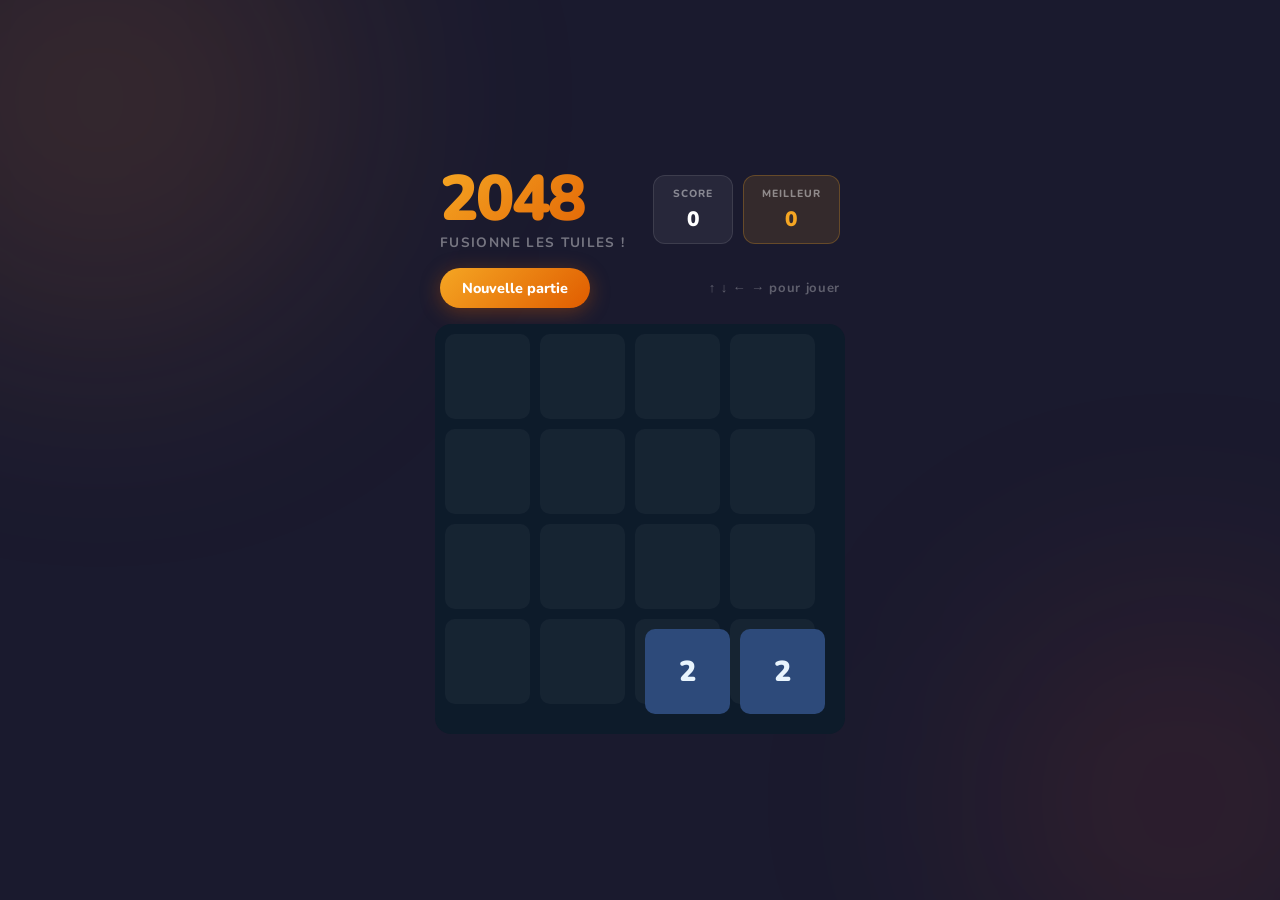
<file: index.html>
<!DOCTYPE html>
<html lang="fr">
<head>
  <meta charset="UTF-8">
  <meta name="viewport" content="width=device-width, initial-scale=1.0">
  <title>2048</title>
  <link rel="preconnect" href="https://fonts.googleapis.com">
  <link rel="preconnect" href="https://fonts.gstatic.com" crossorigin>
  <link href="https://fonts.googleapis.com/css2?family=Nunito:wght@700;800;900&display=swap" rel="stylesheet">
  <link rel="stylesheet" href="Style.css">
</head>
<body>

<div class="bg-glow bg-glow-1"></div>
<div class="bg-glow bg-glow-2"></div>

<div class="wrapper">

  <header class="header">
    <div class="title-block">
      <h1 id="MJ">2048</h1>
      <p class="subtitle">Fusionne les tuiles !</p>
    </div>
    <div class="stats">
      <div class="stat-box">
        <span class="stat-label">SCORE</span>
        <span class="stat-value" id="scoreid">0</span>
      </div>
      <div class="stat-box best-box">
        <span class="stat-label">MEILLEUR</span>
        <span class="stat-value" id="bestid">0</span>
      </div>
    </div>
  </header>

  <div class="controls">
    <button class="btn-new" onclick="startNewGame()">Nouvelle partie</button>
    <div class="hint">↑ ↓ ← → pour jouer</div>
  </div>

  <div class="board-wrapper">
    <div class="board-bg">
      <div class="bg-cell"></div><div class="bg-cell"></div>
      <div class="bg-cell"></div><div class="bg-cell"></div>
      <div class="bg-cell"></div><div class="bg-cell"></div>
      <div class="bg-cell"></div><div class="bg-cell"></div>
      <div class="bg-cell"></div><div class="bg-cell"></div>
      <div class="bg-cell"></div><div class="bg-cell"></div>
      <div class="bg-cell"></div><div class="bg-cell"></div>
      <div class="bg-cell"></div><div class="bg-cell"></div>
    </div>
    <table>
      <tr><td></td><td></td><td></td><td></td></tr>
      <tr><td></td><td></td><td></td><td></td></tr>
      <tr><td></td><td></td><td></td><td></td></tr>
      <tr><td></td><td></td><td></td><td></td></tr>
    </table>

    <div class="overlay" id="overlay">
      <div class="overlay-content">
        <p class="overlay-title" id="overlay-title"></p>
        <p class="overlay-sub" id="overlay-sub"></p>
        <button class="btn-new" onclick="startNewGame()">Rejouer</button>
      </div>
    </div>
  </div>

</div>

<script src="Jeu2048.js"></script>
</body>
</html>
</file>
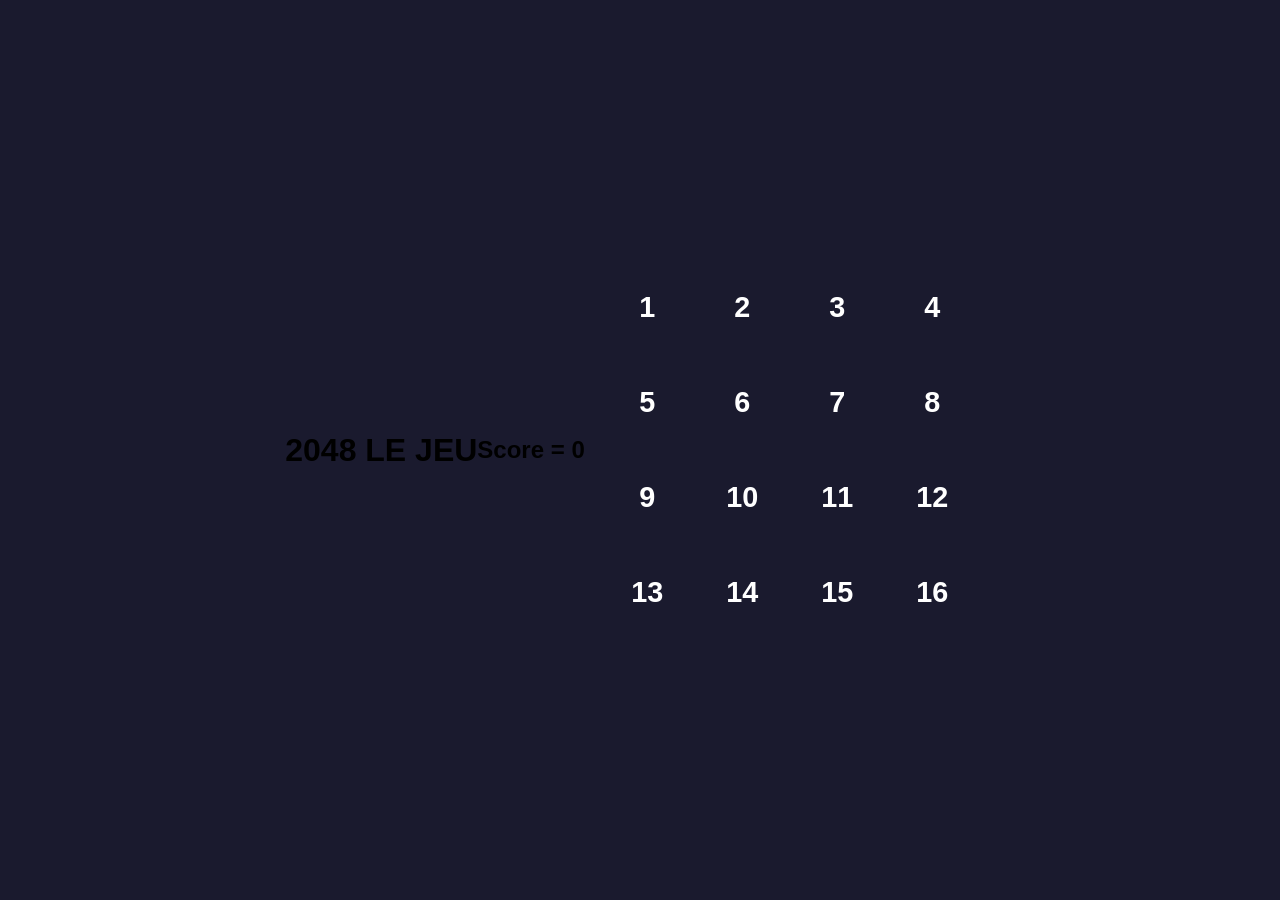
<file: Htlm2048.html>
<!DOCTYPE html>
<html lang="en">
<head>
  <meta charset="UTF-8">
  <title>Title</title>
  <link rel="stylesheet" href="Style.css">
  <script src="Jeu2048.js"></script>
</head>
<body>
<h1 class="titre-rouge" id="MJ">2048 LE JEU</h1>
<div>
  <h2 id="scoreid">Score = 0</h2>
</div>

<table>
  <tr>
    <td>1</td>
    <td>2</td>
    <td>3</td>
    <td>4</td>
  </tr>
  <tr>
    <td>5</td>
    <td>6</td>
    <td>7</td>
    <td>8</td>
  </tr>
  <tr>
    <td>9</td>
    <td>10</td>
    <td>11</td>
    <td>12</td>
  </tr>
  <tr>
    <td>13</td>
    <td>14</td>
    <td>15</td>
    <td>16</td>
  </tr>
</table>
</body>
</html>
</file>
<file: Style.css>
*, *::before, *::after { margin: 0; padding: 0; box-sizing: border-box; }

:root {
  --bg: #1a1a2e;
  --board-bg: #16213e;
  --cell-bg: #0f3460;
  --radius: 10px;
  --gap: 10px;
  --cell-size: 85px;
}

body {
  font-family: 'Nunito', sans-serif;
  background: var(--bg);
  min-height: 100vh;
  display: flex;
  align-items: center;
  justify-content: center;
  overflow-y: auto;
  position: relative;
}

/* ── BACKGROUND GLOWS ── */
.bg-glow {
  position: fixed;
  border-radius: 50%;
  filter: blur(120px);
  pointer-events: none;
  z-index: 0;
}
.bg-glow-1 {
  width: 500px; height: 500px;
  background: rgba(255, 140, 50, 0.12);
  top: -150px; left: -150px;
}
.bg-glow-2 {
  width: 400px; height: 400px;
  background: rgba(255, 80, 40, 0.10);
  bottom: -100px; right: -100px;
}

/* ── WRAPPER ── */
.wrapper {
  position: relative;
  z-index: 1;
  display: flex;
  flex-direction: column;
  align-items: center;
  gap: 16px;
  padding: 20px;
}

/* ── HEADER ── */
.header {
  display: flex;
  align-items: center;
  justify-content: space-between;
  width: 400px;
  gap: 16px;
}

.title-block h1 {
  font-size: 4rem;
  font-weight: 900;
  background: linear-gradient(135deg, #f5a623, #e05c00);
  -webkit-background-clip: text;
  -webkit-text-fill-color: transparent;
  background-clip: text;
  line-height: 1;
  letter-spacing: -2px;
}

.subtitle {
  font-size: 0.85rem;
  color: rgba(255,255,255,0.4);
  font-weight: 700;
  text-transform: uppercase;
  letter-spacing: 0.1em;
  margin-top: 2px;
}

.stats {
  display: flex;
  gap: 10px;
}

.stat-box {
  background: rgba(255,255,255,0.06);
  border: 1px solid rgba(255,255,255,0.1);
  border-radius: 12px;
  padding: 10px 18px;
  text-align: center;
  min-width: 80px;
}

.stat-label {
  display: block;
  font-size: 0.65rem;
  font-weight: 800;
  color: rgba(255,255,255,0.45);
  letter-spacing: 0.1em;
  margin-bottom: 4px;
}

.stat-value {
  display: block;
  font-size: 1.3rem;
  font-weight: 900;
  color: #fff;
}

.best-box { background: rgba(245,166,35,0.12); border-color: rgba(245,166,35,0.25); }
.best-box .stat-value { color: #f5a623; }

/* ── CONTROLS ── */
.controls {
  display: flex;
  align-items: center;
  justify-content: space-between;
  width: 400px;
}

.btn-new {
  background: linear-gradient(135deg, #f5a623, #e05c00);
  color: #fff;
  border: none;
  border-radius: 999px;
  padding: 10px 22px;
  font-family: 'Nunito', sans-serif;
  font-weight: 800;
  font-size: 0.9rem;
  cursor: pointer;
  transition: transform 0.2s ease, box-shadow 0.2s ease;
  box-shadow: 0 4px 20px rgba(224,92,0,0.35);
}
.btn-new:hover {
  transform: translateY(-2px);
  box-shadow: 0 8px 28px rgba(224,92,0,0.5);
}

.hint {
  font-size: 0.82rem;
  color: rgba(255,255,255,0.3);
  font-weight: 700;
  letter-spacing: 0.05em;
}

/* ── BOARD ── */
.board-wrapper {
  position: relative;
}

.board-bg {
  position: absolute;
  inset: 0;
  background: #0d1b2a;
  border-radius: 16px;
  display: grid;
  grid-template-columns: repeat(4, var(--cell-size));
  grid-template-rows: repeat(4, var(--cell-size));
  gap: var(--gap);
  padding: var(--gap);
}

.bg-cell {
  background: rgba(255,255,255,0.04);
  border-radius: var(--radius);
}

table {
  position: relative;
  z-index: 1;
  border-collapse: separate;
  border-spacing: var(--gap);
  padding: var(--gap);
  background: transparent;
}

td {
  width: var(--cell-size);
  height: var(--cell-size);
  border-radius: var(--radius);
  text-align: center;
  vertical-align: middle;
  font-size: 1.8rem;
  font-weight: 900;
  background: transparent;
  color: #fff;
  border: none;
  transition: background 0.15s ease, transform 0.1s ease;
  position: relative;
}

/* ── TILE COLORS ── */
td[data-val="2"]    { background: #2d4a7a; color: #e8f4fd; }
td[data-val="4"]    { background: #3d6494; color: #e8f4fd; }
td[data-val="8"]    { background: #e07c1a; color: #fff; }
td[data-val="16"]   { background: #e05c00; color: #fff; }
td[data-val="32"]   { background: #d44000; color: #fff; }
td[data-val="64"]   { background: #c42c00; color: #fff; }
td[data-val="128"]  { background: #f5a623; color: #fff; font-size: 1.5rem; box-shadow: 0 0 20px rgba(245,166,35,0.4); }
td[data-val="256"]  { background: #f0931a; color: #fff; font-size: 1.5rem; box-shadow: 0 0 25px rgba(240,147,26,0.5); }
td[data-val="512"]  { background: #e07800; color: #fff; font-size: 1.4rem; box-shadow: 0 0 30px rgba(224,120,0,0.5); }
td[data-val="1024"] { background: #d46400; color: #fff; font-size: 1.2rem; box-shadow: 0 0 35px rgba(212,100,0,0.6); }
td[data-val="2048"] { background: linear-gradient(135deg, #f5a623, #e05c00); color: #fff; font-size: 1.2rem; box-shadow: 0 0 50px rgba(245,166,35,0.8); animation: pulse2048 1s ease-in-out infinite; }

@keyframes pulse2048 {
  0%, 100% { box-shadow: 0 0 50px rgba(245,166,35,0.8); }
  50%       { box-shadow: 0 0 80px rgba(245,166,35,1); transform: scale(1.04); }
}

td.new-tile {
  animation: popIn 0.15s ease-out;
}
@keyframes popIn {
  0%   { transform: scale(0.5); opacity: 0; }
  80%  { transform: scale(1.08); }
  100% { transform: scale(1); opacity: 1; }
}

/* ── OVERLAY ── */
.overlay {
  display: none;
  position: absolute;
  inset: 0;
  background: rgba(13, 27, 42, 0.88);
  backdrop-filter: blur(6px);
  border-radius: 16px;
  z-index: 10;
  align-items: center;
  justify-content: center;
  flex-direction: column;
}
.overlay.show { display: flex; animation: fadeIn 0.3s ease; }
@keyframes fadeIn { from { opacity: 0; } to { opacity: 1; } }

.overlay-content { text-align: center; }
.overlay-title {
  font-size: 2.5rem;
  font-weight: 900;
  color: #f5a623;
  margin-bottom: 8px;
}
.overlay-sub {
  font-size: 1rem;
  color: rgba(255,255,255,0.6);
  margin-bottom: 24px;
  font-weight: 700;
}

/* ── RESPONSIVE ── */
@media (max-width: 520px) {
  :root { --cell-size: 72px; --gap: 8px; }
  .header, .controls { width: 320px; }
  .title-block h1 { font-size: 3rem; }
  td { font-size: 1.3rem; }
  td[data-val="128"], td[data-val="256"] { font-size: 1.1rem; }
  td[data-val="512"], td[data-val="1024"], td[data-val="2048"] { font-size: 0.95rem; }
}
</file>
